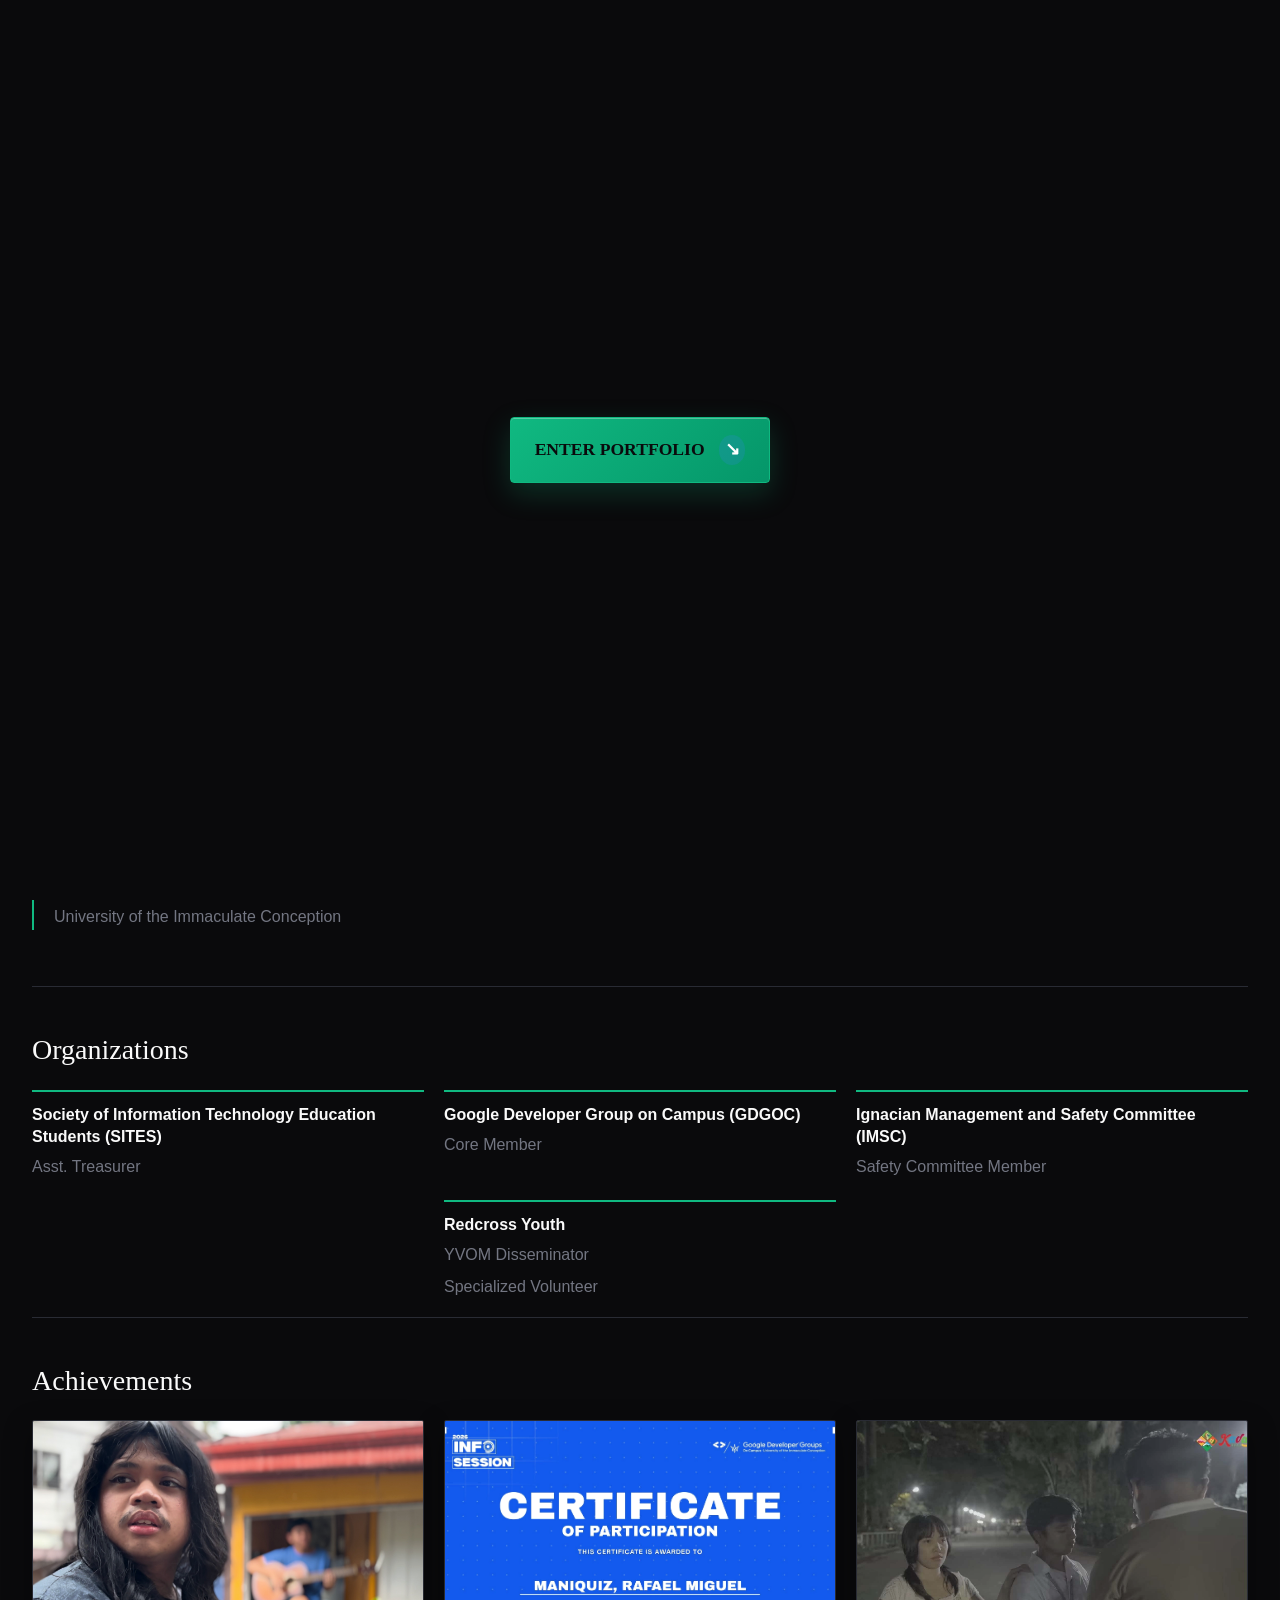
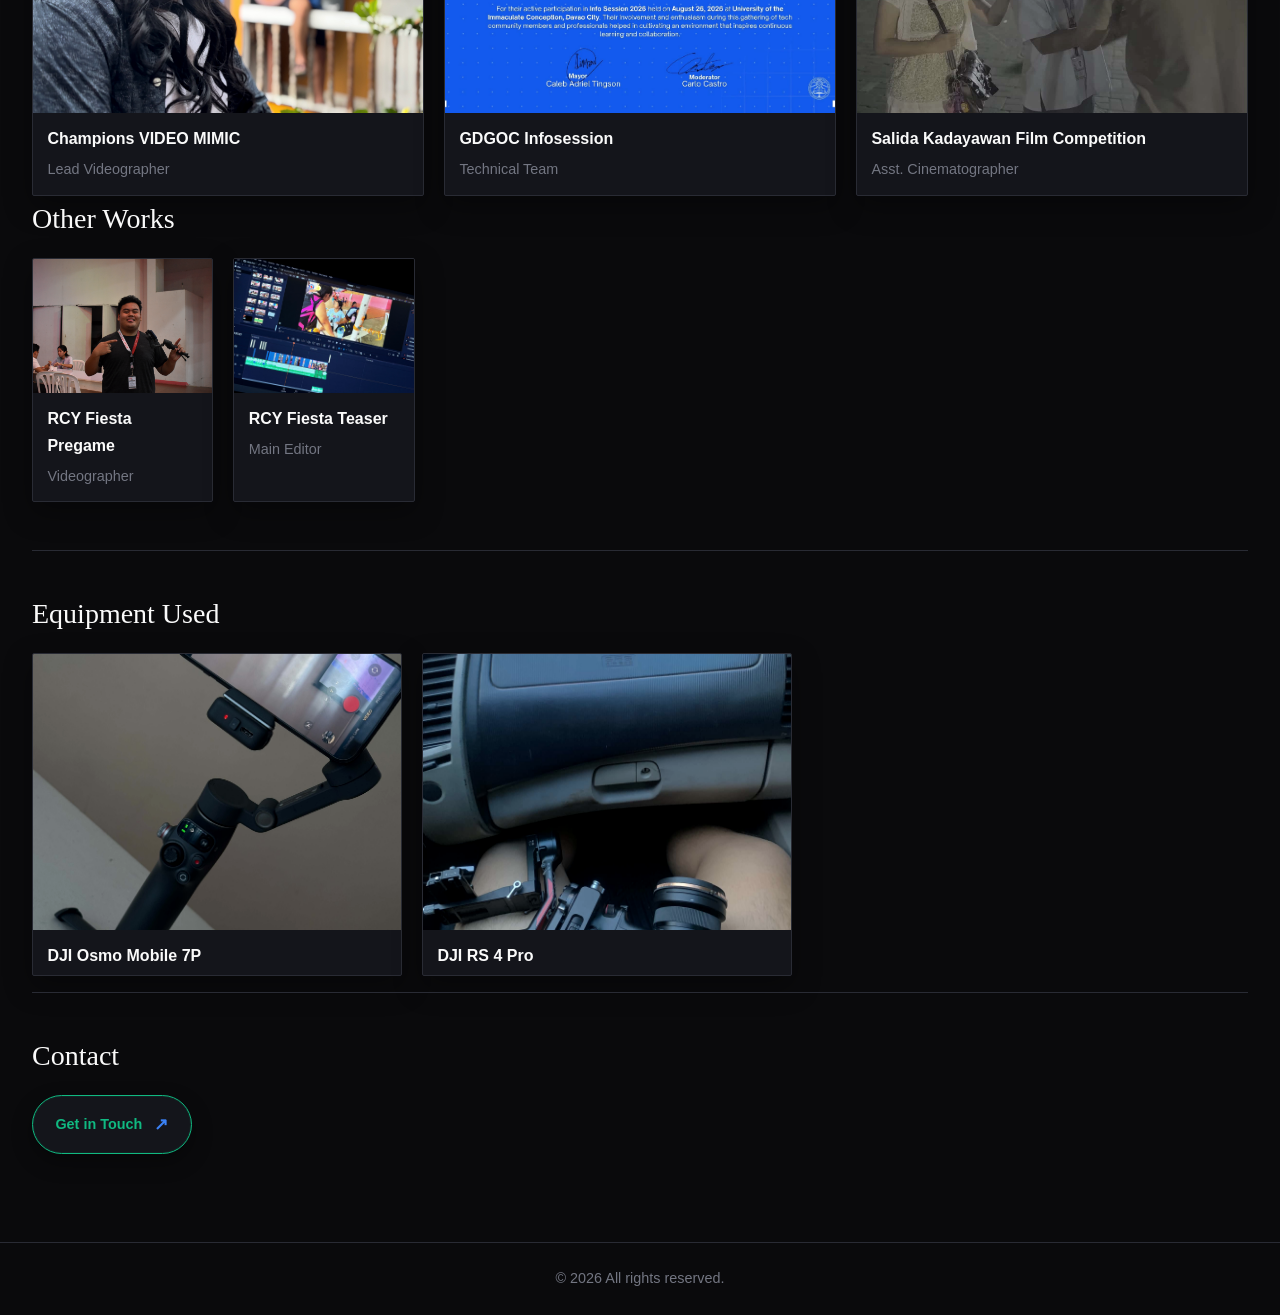
<file: Portfolio/index.html>
<!DOCTYPE html>
<html lang="en">
<head>
    <meta charset="UTF-8">
    <meta name="viewport" content="width=device-width, initial-scale=1.0">
    <title>Student E-Portfolio</title>
    <!--Connection 1: External CSS Link-->
    <link rel="stylesheet" href="style.css">
    <!--Connection 2: External JS Link-->
    <script src="script.js" defer></script>
</head>
<body class="dark-mode portfolio-locked">
    <div id="entry-screen" class="entry-screen">
        <button id="enter-portfolio" class="entry-button" type="button">
            <span>ENTER PORTFOLIO</span>
            <span class="entry-arrow" aria-hidden="true">↘</span>
        </button>
    </div>

    <header class="site-header" data-entry-content inert>
        <nav class="top-nav" aria-label="Main navigation">
            <div class="brand" aria-label="Rafael Miguel Maniquiz">
                <img class="brand-mark" src="imgs/Film1.jpeg" alt="Film1">
                <span class="brand-name">Rafael</span>
            </div>

            <div class="nav-links">
                <a class="active" href="#hero">Home</a>
                <a href="#projects">Projects</a>
                <a href="#contact">Contact</a>
                <a href="#organizations">Organizations</a>
                <a href="#gallery">Achievements</a>
                <a href="#other-works">Other Works</a>
                <a href="#equipment">Equipment</a>
                <a class="nav-icon-link" href="about.html" aria-label="About me" title="About me">
                    <svg aria-hidden="true" viewBox="0 0 24 24" fill="none" stroke="currentColor" stroke-width="1.8" stroke-linecap="round" stroke-linejoin="round">
                        <circle cx="12" cy="8" r="3.5"></circle>
                        <path d="M5 21a7 7 0 0 1 14 0"></path>
                    </svg>
                </a>
            </div>

            <button id="theme-btn" class="theme-btn" type="button" aria-label="Switch to light mode">☼</button>
        </nav>
    </header>

    <main data-entry-content inert tabindex="-1">
        <section id="hero">
            <div class="hero-copy">
                <p class="hero-eyebrow">RAFAEL MIGUEL MANIQUIZ <span>·</span> PORTFOLIO 2026</p>
                <h1>Stories,<br><em>in focus.</em></h1>
                <p class="hero-intro">IT student by day, storyteller behind the camera. I build, film, and make things worth remembering.</p>
                <a class="hero-link" href="#gallery">Explore my work <span aria-hidden="true">↘</span></a>
            </div>
            <div class="hero-recording" aria-label="Recording">
                <span class="recording-dot"></span>
                <span>REC</span>
            </div>
            <p class="hero-frame-note">01 / BEHIND THE LENS</p>
        </section>

        <section id="projects">
            <h2>Featured Projects</h2>
            <div class="card">
                <h3>Web Integration Lab</h3>
                <p>a demonstration of linking HTML, CSS, and JS</p>
            </div>
            <div class="card">
                <h3>Human and Computer Interaction</h3>
                <p>Low Fidelity and High Fidelity Prototyping</p>
            </div>
            <div class="experience-entry">
                <h3>Experience</h3>
                <div class="card">
                    <h4>Work Immersion</h4>
                    <p>University of the Immaculate Conception</p>
                </div>
            </div>
        </section>
    
        <section id="organizations">
            <h2>Organizations</h2>
            <div class="organization-grid">
                <article class="organization-item">
                    <h3>Society of Information Technology Education Students (SITES)</h3>
                    <p>Asst. Treasurer</p>
                </article>
                <article class="organization-item">
                    <h3>Google Developer Group on Campus (GDGOC)</h3>
                    <p>Core Member</p>
                </article>
                <article class="organization-item">
                    <h3>Ignacian Management and Safety Committee (IMSC)</h3>
                    <p>Safety Committee Member</p>
                </article>
                <article class="organization-item organization-item-centered">
                    <h3>Redcross Youth</h3>
                    <p>YVOM Disseminator</p>
                    <p>Specialized Volunteer</p>
                </article>
            </div>
        </section>

        <section id="gallery">
            <h2>Achievements</h2>
            <div class="gallery-grid">
                <figure class="gallery-item">
                    <a class="achievement-photo-link" href="https://drive.google.com/file/d/1tsSggiS1qH1lwYutni-sVO9AggM79Br8/view?usp=sharing" target="_blank" rel="noopener noreferrer">
                        <img src="imgs/IMG_2085_still.jpeg" alt="Mountain lake reflecting the surrounding forest">
                    </a>
                    <figcaption>Champions VIDEO MIMIC</figcaption>
                    <p class="gallery-role">Lead Videographer</p>
                </figure>
                <figure class="gallery-item">
                    <img src="imgs/certificate.jpeg" alt="Sunlight falling across a mountain lake">
                    <figcaption>GDGOC Infosession</figcaption>
                    <p class="gallery-role">Technical Team</p>
                </figure>
                <figure class="gallery-item">
                    <a class="achievement-photo-link" href="https://web.facebook.com/reel/1029761849663957" target="_blank" rel="noopener noreferrer">
                        <img src="imgs/kadayawan.jpeg" alt="Golden sunrise over a misty field">
                    </a>
                    <figcaption>Salida Kadayawan Film Competition</figcaption>
                    <p class="gallery-role">Asst. Cinematographer</p>
                </figure>
            </div>
        </section>

        <section id="other-works">
            <h2>Other Works</h2>
            <div class="gallery-grid">
                <figure class="gallery-item">
                    <img src="imgs/Film1.jpeg" alt="RCY Fiesta Pregame">
                    <figcaption>RCY Fiesta Pregame</figcaption>
                    <p class="gallery-role">Videographer</p>
                </figure>
                <figure class="gallery-item">
                    <img src="imgs/EDIT1.jpg" alt="RCY Fiesta Teaser">
                    <figcaption>RCY Fiesta Teaser</figcaption>
                    <p class="gallery-role">Main Editor</p>
                </figure>
            </div>
        </section>

        <section id="equipment">
            <h2>Equipment Used</h2>
            <div class="equipment-grid">
                <figure class="gallery-item">
                    <img src="imgs/db04416d-b1f5-4297-be94-f573def392d3.jpeg" alt="Camera equipment for video production">
                    <figcaption>DJI Osmo Mobile 7P</figcaption>
                </figure>
                <figure class="gallery-item">
                    <img src="imgs/846866ec-6df1-4024-b092-13ef87e5ae8e.jpeg" alt="Camera and lens equipment">
                    <figcaption>DJI RS 4 Pro</figcaption>
                </figure>
            </div>
        </section>

        <section id="contact">
            <h2>Contact</h2>
            <button id="contact-btn" class="contact-btn">Get in Touch</button>
        </section>
    </main>

    <dialog id="contact-dialog" class="contact-dialog" aria-labelledby="contact-dialog-title" data-entry-content inert>
        <div class="contact-dialog-header">
            <p class="contact-dialog-label">CONTACT DETAILS</p>
            <h2 id="contact-dialog-title">Get in touch</h2>
        </div>
        <dl class="contact-details">
            <div>
                <dt>Email</dt>
                <dd><button type="button" data-copy-value="rmaniquiz_260000000496@uic.edu.ph" data-copy-label="Email">rmaniquiz_260000000496@uic.edu.ph</button></dd>
            </div>
            <div>
                <dt>Contact number</dt>
                <dd>
                    <button type="button" data-copy-value="09626959449" data-copy-label="Contact number">09626959449</button>
                    <a class="contact-social-link" href="https://github.com/Raffy-Maniquiz" target="_blank" rel="noopener noreferrer" aria-label="Visit GitHub profile">
                        <svg aria-hidden="true" viewBox="0 0 24 24" fill="currentColor">
                            <path d="M12 0C5.37 0 0 5.37 0 12c0 5.3 3.438 9.8 8.205 11.385.6.113.82-.258.82-.577 0-.285-.01-1.04-.015-2.04-3.338.724-4.042-1.61-4.042-1.61-.546-1.387-1.333-1.756-1.333-1.756-1.09-.745.083-.73.083-.73 1.205.085 1.84 1.237 1.84 1.237 1.07 1.835 2.807 1.305 3.492.998.108-.776.42-1.305.763-1.605-2.665-.303-5.467-1.333-5.467-5.931 0-1.31.468-2.381 1.236-3.221-.124-.303-.536-1.523.117-3.176 0 0 1.008-.322 3.3 1.23.956-.266 1.98-.399 3-.405 1.02.006 2.044.139 3 .405 2.29-1.552 3.297-1.23 3.297-1.23.655 1.653.243 2.873.12 3.176.77.84 1.235 1.911 1.235 3.221 0 4.61-2.807 5.625-5.48 5.921.43.372.814 1.102.814 2.222 0 1.604-.015 2.896-.015 3.286 0 .319.216.694.825.576C20.565 21.392 24 17.387 24 12 24 5.37 18.63 0 12 0z"></path>
                        </svg>
                        <span>GitHub</span>
                    </a>
                </dd>
            </div>
        </dl>
        <p id="contact-copy-status" class="contact-copy-status" role="status" aria-live="polite"></p>
        <button class="contact-dialog-close" type="button">Close</button>
    </dialog>
    
    <footer data-entry-content inert>
        <p>&copy; <span id="year"></span> All rights reserved.</p>
    </footer>
</body>
</html>
</file>
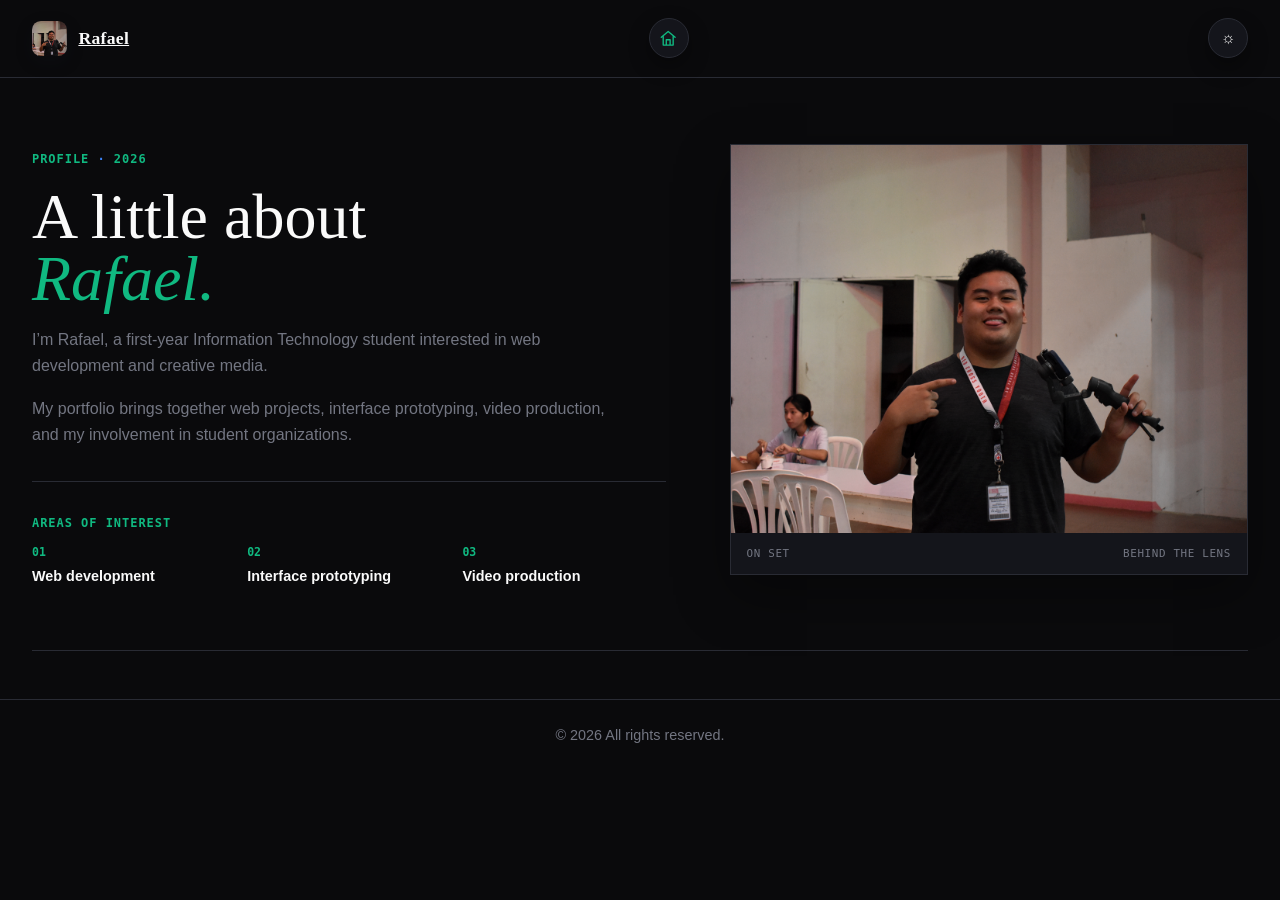
<file: Portfolio/about.html>
<!DOCTYPE html>
<html lang="en">
<head>
    <meta charset="UTF-8">
    <meta name="viewport" content="width=device-width, initial-scale=1.0">
    <title>About me | Student E-Portfolio</title>
    <link rel="stylesheet" href="style.css">
    <script src="script.js" defer></script>
</head>
<body class="dark-mode">
    <header class="site-header">
        <nav class="top-nav" aria-label="Main navigation">
            <a class="brand" href="index.html" aria-label="Rafael, home">
                <img class="brand-mark" src="imgs/Film1.jpeg" alt="">
                <span class="brand-name">Rafael</span>
            </a>
            <div class="nav-links">
                <a class="nav-icon-link" href="index.html" aria-label="Home" title="Home">
                    <svg aria-hidden="true" viewBox="0 0 24 24" fill="none" stroke="currentColor" stroke-width="1.8" stroke-linecap="round" stroke-linejoin="round">
                        <path d="m3 10.75 9-7.5 9 7.5M5.5 9.5V21h13V9.5M9.5 21v-7h5v7"></path>
                    </svg>
                </a>
            </div>
            <button id="theme-btn" class="theme-btn" type="button" aria-label="Switch to light mode">☼</button>
        </nav>
    </header>

    <main>
        <section id="about-page">
            <div class="about-page-layout">
                <div class="about-page-copy">
                    <p class="about-eyebrow">PROFILE <span>·</span> 2026</p>
                    <h1 id="about-title">A little about<br><em>Rafael.</em></h1>
                    <p>I’m Rafael, a first-year Information Technology student interested in web development and creative media.</p>
                    <p>My portfolio brings together web projects, interface prototyping, video production, and my involvement in student organizations.</p>

                    <div class="about-focus">
                        <p class="about-focus-label">AREAS OF INTEREST</p>
                        <ul>
                            <li><span>01</span> Web development</li>
                            <li><span>02</span> Interface prototyping</li>
                            <li><span>03</span> Video production</li>
                        </ul>
                    </div>
                </div>
                <figure class="about-photo">
                    <img src="imgs/Film1.jpeg" alt="Rafael filming a student event with a camera">
                    <figcaption><span>ON SET</span><span>BEHIND THE LENS</span></figcaption>
                </figure>
            </div>
        </section>
    </main>

    <footer>
        <p>&copy; <span id="year"></span> All rights reserved.</p>
    </footer>
</body>
</html>
</file>
<file: Portfolio/style.css>
:root {
  color-scheme: light;
  --page: #f4f5f7;
  --surface: #ffffff;
  --ink: #0a0a0c;
  --muted: #737682;
  --line: #d8dae1;
  --accent: #10b981;
  --accent-hover: #059669;
  --accent-secondary: #3b82f6;
  --accent-soft: rgba(16, 185, 129, 0.12);
  --button-ink: #0a0a0c;
  --shadow: rgba(10, 10, 12, 0.1);
}

* {
  margin: 0;
  padding: 0;
  box-sizing: border-box;
}

html {
  scroll-behavior: smooth;
}

body {
  margin: 0;
  background: var(--page);
  color: var(--ink);
  font-family: 'Segoe UI', Tahoma, Geneva, Verdana, sans-serif;
  line-height: 1.65;
  transition: background-color 0.3s ease, color 0.3s ease;
}

body.dark-mode {
  color-scheme: dark;
  --page: #0a0a0c;
  --surface: #14151b;
  --ink: #fafafa;
  --muted: #737682;
  --line: #292b34;
  --accent: #10b981;
  --accent-hover: #34d399;
  --accent-secondary: #3b82f6;
  --accent-soft: rgba(16, 185, 129, 0.16);
  --button-ink: #0a0a0c;
  --shadow: rgba(0, 0, 0, 0.35);
}

body.portfolio-locked {
  overflow: hidden;
}

.entry-screen {
  position: fixed;
  z-index: 1000;
  inset: 0;
  display: grid;
  place-items: center;
  background: var(--page);
  opacity: 1;
  transition: opacity 700ms ease;
}

.entry-screen.is-opening {
  opacity: 0;
  pointer-events: none;
}

.entry-button {
  position: relative;
  isolation: isolate;
  display: inline-flex;
  align-items: center;
  gap: 0.9rem;
  overflow: hidden;
  padding: 1.1rem 1.5rem;
  border: 1px solid var(--accent);
  border-radius: 4px;
  background: linear-gradient(135deg, var(--accent), #059669);
  color: var(--button-ink);
  font-family: Georgia, 'Times New Roman', serif;
  font-size: 1.1rem;
  font-weight: 700;
  cursor: pointer;
  box-shadow: 0 10px 28px rgba(16, 185, 129, 0.22), inset 0 1px 0 rgba(255, 255, 255, 0.3);
  transition: transform 180ms ease, box-shadow 180ms ease, filter 180ms ease;
}

.entry-button::before {
  position: absolute;
  z-index: 0;
  inset: 0;
  transform: translateX(-120%);
  background: linear-gradient(110deg, transparent 25%, rgba(255, 255, 255, 0.42) 50%, transparent 75%);
  content: "";
  pointer-events: none;
  transition: transform 550ms ease;
}

.entry-button > span {
  position: relative;
  z-index: 1;
}

.entry-button:hover {
  transform: translateY(-2px);
  box-shadow: 0 16px 38px rgba(16, 185, 129, 0.32), inset 0 1px 0 rgba(255, 255, 255, 0.4);
  filter: brightness(1.04);
}

.entry-button:hover::before {
  transform: translateX(120%);
}

.entry-button:active {
  transform: translateY(0) scale(0.98);
}

.entry-button:focus-visible {
  outline: 2px solid var(--accent-secondary);
  outline-offset: 5px;
}

.entry-arrow {
  display: grid;
  width: 1.65rem;
  aspect-ratio: 1;
  place-items: center;
  border-radius: 50%;
  background: rgba(59, 130, 246, 0.18);
  color: #ffffff;
  transition: transform 180ms ease;
}

.entry-button:hover .entry-arrow {
  transform: translate(3px, 3px);
}

@media (prefers-reduced-motion: reduce) {
  .entry-screen,
  .entry-button,
  .entry-arrow,
  .entry-button::before {
    transition: none;
  }

  .entry-button:hover {
    transform: none;
  }
}

.site-header {
  position: sticky;
  top: 0;
  z-index: 100;
  background: var(--page);
  border-bottom: 1px solid var(--line);
  backdrop-filter: blur(4px);
}

.top-nav {
  max-width: 1280px;
  margin: 0 auto;
  padding: 1.15rem 2rem;
  display: flex;
  align-items: center;
  justify-content: space-between;
  gap: 1.5rem;
}

.brand {
  display: inline-flex;
  align-items: center;
  gap: 0.7rem;
  font-weight: 700;
  letter-spacing: 0.02em;
  color: var(--ink);
}

.brand-mark {
  width: 2.2rem;
  height: 2.2rem;
  border-radius: 0.55rem;
  display: block;
  object-fit: cover;
  box-shadow: 0 6px 18px rgba(17, 24, 39, 0.15);
}

.brand-name {
  font-size: 1.1rem;
  font-family: Georgia, 'Times New Roman', serif;
  font-weight: 700;
}

.nav-links {
  display: flex;
  align-items: center;
  justify-content: center;
  gap: 1.8rem;
  flex: 1;
}

.nav-links a {
  position: relative;
  color: var(--ink);
  text-decoration: none;
  font-size: 1rem;
  font-weight: 500;
  padding: 0.3rem 0;
  transition: color 0.2s ease;
}

.nav-links a:hover {
  color: var(--accent);
}

.nav-links .nav-icon-link {
  display: inline-flex;
  width: 2.5rem;
  height: 2.5rem;
  align-items: center;
  justify-content: center;
  padding: 0;
  border: 1px solid var(--line);
  border-radius: 50%;
  background: var(--surface);
  color: var(--accent);
  box-shadow: 0 8px 20px var(--shadow);
  transition: color 160ms ease, border-color 160ms ease, background-color 160ms ease, transform 180ms ease;
}

.nav-links .nav-icon-link svg {
  width: 1.15rem;
  height: 1.15rem;
}

.nav-links .nav-icon-link:hover {
  border-color: var(--accent);
  background: var(--accent-soft);
  color: var(--accent-hover);
  transform: translateY(-2px);
}

.nav-links a.active {
  color: var(--accent);
}

.nav-links a.active::after {
  content: "";
  position: absolute;
  left: 0;
  right: 0;
  bottom: -0.6rem;
  height: 3px;
  border-radius: 999px;
  background: var(--accent);
}

.theme-btn {
  width: 2.5rem;
  height: 2.5rem;
  padding: 0;
  border: 1px solid var(--line);
  border-radius: 50%;
  background: var(--surface);
  color: var(--ink);
  box-shadow: 0 10px 20px var(--shadow);
  display: inline-flex;
  align-items: center;
  justify-content: center;
  font-size: 1rem;
}

main {
  max-width: 1280px;
  margin: 0 auto;
  padding: 0 2rem;
  display: grid;
  grid-template-columns: repeat(2, minmax(0, 1fr));
  column-gap: 3rem;
}

#hero,
#contact,
#organizations,
#gallery,
#equipment {
  grid-column: 1 / -1;
}

#hero {
  position: relative;
  display: flex;
  min-height: 430px;
  align-items: center;
  overflow: hidden;
  margin: 2rem 0 0;
  padding: 4rem 3.5rem;
  --hero-image-current: url("imgs/Film1.jpeg");
  --hero-image-next: url("imgs/Film1.jpeg");
  background-color: #0a0a0c;
  color: #fafafa;
  isolation: isolate;
  animation: heroEnter 800ms cubic-bezier(0.2, 0.75, 0.25, 1) both;
}

#hero::before,
#hero::after {
  position: absolute;
  z-index: -1;
  inset: 0;
  content: "";
  background-image: linear-gradient(90deg, rgba(10, 10, 12, 0.98) 0%, rgba(10, 10, 12, 0.86) 38%, rgba(10, 10, 12, 0.12) 100%), var(--hero-image-current);
  background-position: center, 65% 42%;
  background-size: cover;
  transition: opacity 1.4s ease-in-out;
  pointer-events: none;
}

#hero::after {
  background-image: linear-gradient(90deg, rgba(10, 10, 12, 0.98) 0%, rgba(10, 10, 12, 0.86) 38%, rgba(10, 10, 12, 0.12) 100%), var(--hero-image-next);
  opacity: 0;
}

#hero.is-crossfading::before {
  opacity: 0;
}

#hero.is-crossfading::after {
  opacity: 1;
}

#hero h1 {
  max-width: 700px;
  margin-top: 1.1rem;
  font-family: Georgia, 'Times New Roman', serif;
  font-size: clamp(4rem, 7vw, 6.5rem);
  font-weight: 500;
  line-height: 0.92;
}

#hero h1 em {
  color: var(--accent);
  font-weight: 500;
}

#hero p {
  color: inherit;
}

.hero-copy {
  position: relative;
  z-index: 1;
  max-width: 620px;
}

.hero-eyebrow {
  color: var(--accent) !important;
  font-size: 0.75rem;
  font-weight: 700;
  letter-spacing: 0.12em;
}

.hero-eyebrow span {
  padding: 0 0.25rem;
  color: var(--accent-secondary);
}

.hero-intro {
  max-width: 440px;
  margin-top: 1.25rem;
  color: rgba(250, 250, 250, 0.78) !important;
  font-size: 1.05rem;
}

.hero-link {
  display: inline-flex;
  align-items: center;
  gap: 1rem;
  margin-top: 1.7rem;
  padding-bottom: 0.35rem;
  border-bottom: 1px solid var(--accent);
  color: #fafafa;
  font-weight: 600;
  text-decoration: none;
}

.hero-link span {
  color: var(--accent);
  font-size: 1.3rem;
  transition: transform 180ms ease;
}

.hero-link:hover span {
  transform: translate(3px, 3px);
}

.hero-recording {
  position: absolute;
  top: 1.5rem;
  right: 1.5rem;
  display: flex;
  align-items: center;
  gap: 0.45rem;
  color: #fafafa;
  font-family: monospace;
  font-size: 0.75rem;
  font-weight: 700;
  letter-spacing: 0.08em;
}

.recording-dot {
  width: 0.55rem;
  aspect-ratio: 1;
  border-radius: 50%;
  background: var(--accent-secondary);
  box-shadow: 0 0 14px rgba(59, 130, 246, 0.9);
  animation: recordingPulse 1.5s ease-in-out infinite;
}

.hero-frame-note {
  position: absolute;
  right: 1.5rem;
  bottom: 1.25rem;
  color: rgba(250, 250, 250, 0.72) !important;
  font-family: monospace;
  font-size: 0.68rem;
  letter-spacing: 0.1em;
}

@keyframes heroEnter {
  from {
    opacity: 0;
    transform: translateY(14px);
  }
  to {
    opacity: 1;
    transform: translateY(0);
  }
}

@keyframes recordingPulse {
  50% {
    opacity: 0.45;
    box-shadow: 0 0 4px rgba(59, 130, 246, 0.45);
  }
}

#projects,
#contact {
  padding: 2.5rem 0;
}

#projects h2,
#contact h2,
#organizations h2,
#gallery h2,
#other-works h2,
#equipment h2 {
  margin-bottom: 1rem;
  font-family: Georgia, 'Times New Roman', serif;
  font-size: 1.75rem;
  font-weight: 500;
}

.card {
  padding-left: 1.25rem;
  border-left: 2px solid var(--accent);
}

.card + .card {
  margin-top: 1rem;
}

.experience-entry {
  margin-top: 1.5rem;
}

.experience-entry > h3 {
  margin-bottom: 0.75rem;
  font-size: 1.15rem;
  font-weight: 600;
}

.card h3 {
  font-size: 1.05rem;
  font-weight: 600;
}

.card h4 {
  font-size: 1.05rem;
  font-weight: 600;
}

.card p,
.gallery-role {
  color: var(--muted);
}

#contact {
  margin-top: 1rem;
  border-top: 1px solid var(--line);
}

.about-prompt-title {
  margin: 1.5rem 0 0.6rem;
  font-size: 1.1rem;
  font-weight: 600;
}

#about-page {
  grid-column: 1 / -1;
  padding: 3.5rem 0 4rem;
  border-bottom: 1px solid var(--line);
}

#about-page .about-page-layout {
  display: grid;
  grid-template-columns: minmax(0, 1.1fr) minmax(280px, 0.9fr);
  align-items: center;
  gap: clamp(2rem, 5vw, 5rem);
}

#about-page .about-page-copy {
  max-width: 640px;
}

#about-page .about-eyebrow,
#about-page .about-focus-label {
  color: var(--accent);
  font-family: monospace;
  font-size: 0.75rem;
  font-weight: 700;
  letter-spacing: 0.08em;
}

#about-page .about-eyebrow span {
  color: var(--accent-secondary);
}

#about-page h1 {
  margin-top: 1rem;
  font-family: Georgia, 'Times New Roman', serif;
  font-size: 4rem;
  font-weight: 500;
  line-height: 0.98;
}

#about-page h1 em {
  color: var(--accent);
  font-weight: 500;
}

#about-page p {
  max-width: 590px;
  margin-top: 1rem;
  color: var(--muted);
  font-size: 1rem;
}

#about-page .about-focus {
  margin-top: 2rem;
  padding-top: 1rem;
  border-top: 1px solid var(--line);
}

#about-page .about-focus ul {
  display: grid;
  grid-template-columns: repeat(3, minmax(0, 1fr));
  gap: 0.75rem;
  margin-top: 0.75rem;
  list-style: none;
}

#about-page .about-focus li {
  display: grid;
  gap: 0.35rem;
  color: var(--ink);
  font-size: 0.9rem;
  font-weight: 600;
  line-height: 1.35;
}

#about-page .about-focus li span {
  color: var(--accent);
  font-family: monospace;
  font-size: 0.72rem;
}

#about-page .about-photo {
  position: relative;
  overflow: hidden;
  border: 1px solid var(--line);
  background: var(--surface);
  box-shadow: 0 20px 50px var(--shadow);
}

#about-page .about-photo img {
  display: block;
  width: 100%;
  aspect-ratio: 4 / 3;
  object-fit: cover;
  object-position: 76% center;
  filter: saturate(0.82) contrast(1.05);
}

#about-page .about-photo figcaption {
  display: flex;
  justify-content: space-between;
  gap: 1rem;
  padding: 0.75rem 1rem;
  color: var(--muted);
  font-family: monospace;
  font-size: 0.68rem;
  letter-spacing: 0.06em;
}

button {
  padding: 0.7rem 1.15rem;
  border: 1px solid var(--accent);
  border-radius: 999px;
  background: var(--accent);
  color: var(--button-ink);
  font: inherit;
  font-size: 0.9rem;
  cursor: pointer;
  transition: background-color 160ms ease, border-color 160ms ease, transform 180ms ease, box-shadow 180ms ease;
}

button:hover {
  border-color: var(--accent-hover);
  background: var(--accent-hover);
  transform: translateY(-2px) scale(1.02);
  box-shadow: 0 10px 24px var(--shadow);
}

button:focus-visible {
  outline: 3px solid var(--accent);
  outline-offset: 3px;
}

@media (hover: hover) and (pointer: fine) and (prefers-reduced-motion: no-preference) {
  body.neon-cursor-enabled,
  body.neon-cursor-enabled * {
    cursor: none !important;
  }

  .neon-cursor {
    position: fixed;
    z-index: 10000;
    top: 0;
    left: 0;
    width: 1rem;
    height: 1rem;
    border: 2px solid var(--accent);
    border-radius: 50%;
    background: rgba(16, 185, 129, 0.2);
    box-shadow: 0 0 8px var(--accent), 0 0 18px rgba(16, 185, 129, 0.8), inset 0 0 7px rgba(255, 255, 255, 0.8);
    opacity: 0;
    pointer-events: none;
    transform: translate3d(0, 0, 0) translate(-50%, -50%);
    transition: opacity 60ms ease-out;
    will-change: transform;
  }

  .neon-cursor.is-visible {
    opacity: 1;
  }
}

.contact-btn {
  display: inline-flex;
  align-items: center;
  gap: 0.75rem;
  padding: 0.9rem 1.4rem;
  border: 1px solid var(--accent);
  border-radius: 999px;
  background: var(--surface);
  color: var(--accent);
  font: inherit;
  font-size: 0.9rem;
  font-weight: 700;
  text-decoration: none;
  cursor: pointer;
  box-shadow: 0 8px 20px var(--shadow), inset 0 0 0 1px rgba(16, 185, 129, 0.08);
  transition: background-color 160ms ease, border-color 160ms ease, transform 180ms ease, box-shadow 180ms ease;
}

.contact-btn::after {
  content: "↗";
  color: var(--accent-secondary);
  font-size: 1.05rem;
  transition: transform 180ms ease;
}

.contact-btn:hover {
  border-color: var(--accent-hover);
  background: var(--surface);
  transform: translateY(-2px);
  box-shadow: 0 12px 26px var(--shadow), inset 0 0 0 1px rgba(16, 185, 129, 0.16);
}

.contact-btn:hover::after {
  transform: translate(2px, -2px);
}

.photo-preview-trigger {
  display: block;
  width: 100%;
  padding: 0;
  border: 0;
  border-radius: 0;
  background: transparent;
  color: inherit;
  line-height: 0;
  text-align: left;
}

.photo-preview-trigger:hover {
  border-color: transparent;
  background: transparent;
}

.image-preview {
  position: relative;
  width: min(88vw, 900px);
  max-width: 88vw;
  max-height: 90vh;
  opacity: 0;
  margin: auto;
  padding: 2.75rem 1rem 1rem;
  border: 1px solid var(--line);
  background: var(--surface);
  color: var(--ink);
  box-shadow: 0 18px 60px rgba(0, 0, 0, 0.3);
  transform: scale(0.96);
  transition: opacity 240ms ease, transform 240ms cubic-bezier(0.2, 0.75, 0.25, 1), overlay 240ms allow-discrete, display 240ms allow-discrete;
}

.image-preview[open] {
  opacity: 1;
  transform: scale(1);
}

@starting-style {
  .image-preview[open] {
    opacity: 0;
    transform: scale(0.96);
  }
}

.image-preview::backdrop {
  background: rgba(10, 10, 12, 0);
  backdrop-filter: blur(0);
  transition: background-color 240ms ease, backdrop-filter 240ms ease;
}

.image-preview[open]::backdrop {
  background: rgba(10, 10, 12, 0.76);
  backdrop-filter: blur(2px);
}

@starting-style {
  .image-preview[open]::backdrop {
    background: rgba(10, 10, 12, 0);
    backdrop-filter: blur(0);
  }
}

.image-preview > img {
  display: block;
  width: 100%;
  max-height: 75vh;
  margin: 0 auto;
  object-fit: contain;
}

.image-preview-close {
  position: absolute;
  top: 0.5rem;
  right: 0.5rem;
  padding: 0.35rem 0.7rem;
}

.contact-dialog {
  width: min(92vw, 440px);
  margin: auto;
  padding: 2rem;
  border: 1px solid var(--line);
  border-top: 4px solid var(--accent);
  background: var(--surface);
  color: var(--ink);
  box-shadow: 0 18px 60px rgba(0, 0, 0, 0.24);
}

.contact-dialog::backdrop {
  background: rgba(10, 10, 12, 0.58);
  backdrop-filter: blur(2px);
}

.contact-dialog-header {
  padding-bottom: 1.25rem;
  border-bottom: 1px solid var(--line);
}

.contact-dialog-label {
  color: var(--muted);
  font-size: 0.75rem;
  font-weight: 700;
}

.contact-dialog h2 {
  margin-top: 0.35rem;
  font-family: Georgia, 'Times New Roman', serif;
  font-size: 1.75rem;
  font-weight: 500;
  line-height: 1.2;
}

.contact-details {
  display: grid;
  gap: 1rem;
  padding: 1.25rem 0 1.5rem;
}

.contact-details dt {
  color: var(--muted);
  font-size: 0.85rem;
}

.contact-details dd {
  overflow-wrap: anywhere;
  font-weight: 600;
}

.contact-details button {
  padding: 0;
  border: 0;
  border-radius: 0;
  background: transparent;
  color: var(--accent);
  font: inherit;
  font-weight: 600;
  overflow-wrap: anywhere;
  text-align: left;
  text-decoration: underline;
  text-decoration-thickness: 1px;
  text-underline-offset: 3px;
}

.contact-details button:hover {
  border: 0;
  background: transparent;
  color: var(--accent-hover);
}

.contact-social-link {
  display: flex;
  width: fit-content;
  align-items: center;
  gap: 0.45rem;
  margin-top: 0.5rem;
  color: var(--accent);
  font-size: 0.9rem;
  text-decoration: underline;
  text-decoration-thickness: 1px;
  text-underline-offset: 3px;
}

.contact-social-link svg {
  width: 1.1rem;
  height: 1.1rem;
}

.contact-social-link:hover {
  color: var(--accent-hover);
}

.contact-copy-status {
  min-height: 1.65em;
  margin-bottom: 0.5rem;
  color: var(--muted);
  font-size: 0.85rem;
}

.contact-dialog-close {
  min-width: 5.5rem;
}

@media (prefers-reduced-motion: reduce) {
  #hero,
  .recording-dot {
    animation: none;
  }

  .image-preview,
  .image-preview::backdrop {
    transition-duration: 0.01ms;
  }
}

#organizations,
#gallery,
#equipment {
  margin-top: 1rem;
  padding: 2.5rem 0 0;
  border-top: 1px solid var(--line);
}

#equipment {
  margin-top: 3rem;
}

.organization-grid {
  display: grid;
  grid-template-columns: repeat(3, minmax(0, 1fr));
  gap: 1.25rem;
}

.organization-item {
  padding-top: 0.75rem;
  border-top: 2px solid var(--accent);
}

.organization-item-centered {
  grid-column: 2;
}

.organization-item h3 {
  font-size: 1rem;
  font-weight: 600;
  line-height: 1.4;
}

.organization-item p {
  margin-top: 0.35rem;
  color: var(--muted);
}

.gallery-grid,
.equipment-grid {
  display: grid;
  grid-template-columns: repeat(3, minmax(0, 1fr));
  gap: 1.25rem;
}

.equipment-grid {
  grid-template-columns: repeat(2, minmax(0, 1fr));
  max-width: 760px;
}

.gallery-item {
  overflow: hidden;
  border: 1px solid var(--line);
  border-radius: 2px;
  background: var(--surface);
  box-shadow: 0 10px 28px var(--shadow);
  transition: transform 220ms ease, box-shadow 220ms ease, border-color 180ms ease;
}

.gallery-item:hover {
  border-color: var(--accent);
  transform: translateY(-6px);
  box-shadow: 0 18px 36px var(--shadow);
}

.gallery-item img {
  display: block;
  width: 100%;
  aspect-ratio: 4 / 3;
  object-fit: cover;
  transition: transform 320ms ease, filter 320ms ease;
  filter: saturate(0.88) contrast(1.04);
}

.gallery-item:hover img {
  transform: scale(1.05);
  filter: saturate(1) contrast(1.08);
}

.gallery-item figcaption {
  padding: 0.8rem 0.9rem 0.35rem;
  font-weight: 600;
}

.achievement-photo-link,
.photo-preview-trigger {
  position: relative;
  display: block;
  overflow: hidden;
}

.achievement-photo-link::after,
.photo-preview-trigger::after {
  content: "";
  position: absolute;
  inset: 0;
  background: linear-gradient(180deg, rgba(15, 23, 42, 0.1), rgba(15, 23, 42, 0.18));
  opacity: 0;
  transition: opacity 220ms ease;
  pointer-events: none;
}

.achievement-photo-link:hover::after,
.photo-preview-trigger:hover::after {
  opacity: 1;
}

.achievement-photo-link {
  display: block;
}

.achievement-photo-link:focus-visible {
  outline: 3px solid var(--accent);
  outline-offset: -3px;
}

.gallery-role {
  padding: 0 0.9rem 0.8rem;
  font-size: 0.9rem;
}

footer {
  max-width: 1280px;
  margin: 3rem auto 0;
  padding: 1.5rem 2rem;
  border-top: 1px solid var(--line);
  color: var(--muted);
  font-size: 0.9rem;
  text-align: center;
}

footer p {
  max-width: 100%;
}

@media (max-width: 700px) {
  body {
    padding: 0 1.25rem;
  }

  .top-nav {
    flex-wrap: wrap;
    padding: 1rem 0;
    gap: 0.75rem 1rem;
  }

  .nav-links {
    order: 3;
    flex: 1 0 100%;
    flex-wrap: wrap;
    justify-content: flex-start;
    gap: 0.35rem 1rem;
  }

  .nav-links a {
    font-size: 0.9rem;
  }

  main {
    grid-template-columns: 1fr;
  }

  #hero {
    min-height: 430px;
    margin-top: 1rem;
    padding: 3.5rem 1.5rem;
  }

  #hero::before,
  #hero::after {
    background-image: linear-gradient(90deg, rgba(10, 10, 12, 0.94), rgba(10, 10, 12, 0.48)), var(--hero-image-current);
    background-position: center, 61% center;
  }

  #hero::after {
    background-image: linear-gradient(90deg, rgba(10, 10, 12, 0.94), rgba(10, 10, 12, 0.48)), var(--hero-image-next);
  }

  #about-page {
    padding: 2.5rem 0 3rem;
  }

  #about-page .about-page-layout {
    grid-template-columns: 1fr;
    gap: 2rem;
  }

  #about-page h1 {
    font-size: 3.25rem;
  }

  #about-page .about-focus ul {
    grid-template-columns: 1fr;
    gap: 0.65rem;
  }

  #hero h1 {
    font-size: clamp(3.5rem, 15vw, 5rem);
  }

  .hero-recording {
    top: 1rem;
    right: 1rem;
  }

  .hero-frame-note {
    right: 1rem;
    bottom: 1rem;
  }

  #projects,
  #contact {
    padding: 1.75rem 0;
  }

  #contact {
    border-top: 1px solid var(--line);
    border-left: 0;
    padding-left: 0;
  }

  .gallery-grid {
    grid-template-columns: repeat(2, minmax(0, 1fr));
    gap: 0.75rem;
  }

  .organization-grid {
    grid-template-columns: 1fr;
    gap: 1rem;
  }

  .organization-item-centered {
    grid-column: auto;
  }

  .equipment-grid {
    gap: 0.75rem;
  }
}

@media (max-width: 440px) {
  .top-nav {
    align-items: center;
  }

  #theme-btn {
    max-width: 9rem;
    padding: 0.55rem 0.7rem;
    font-size: 0.8rem;
  }

  .gallery-grid,
  .equipment-grid {
    grid-template-columns: 1fr;
  }
}
</file>
